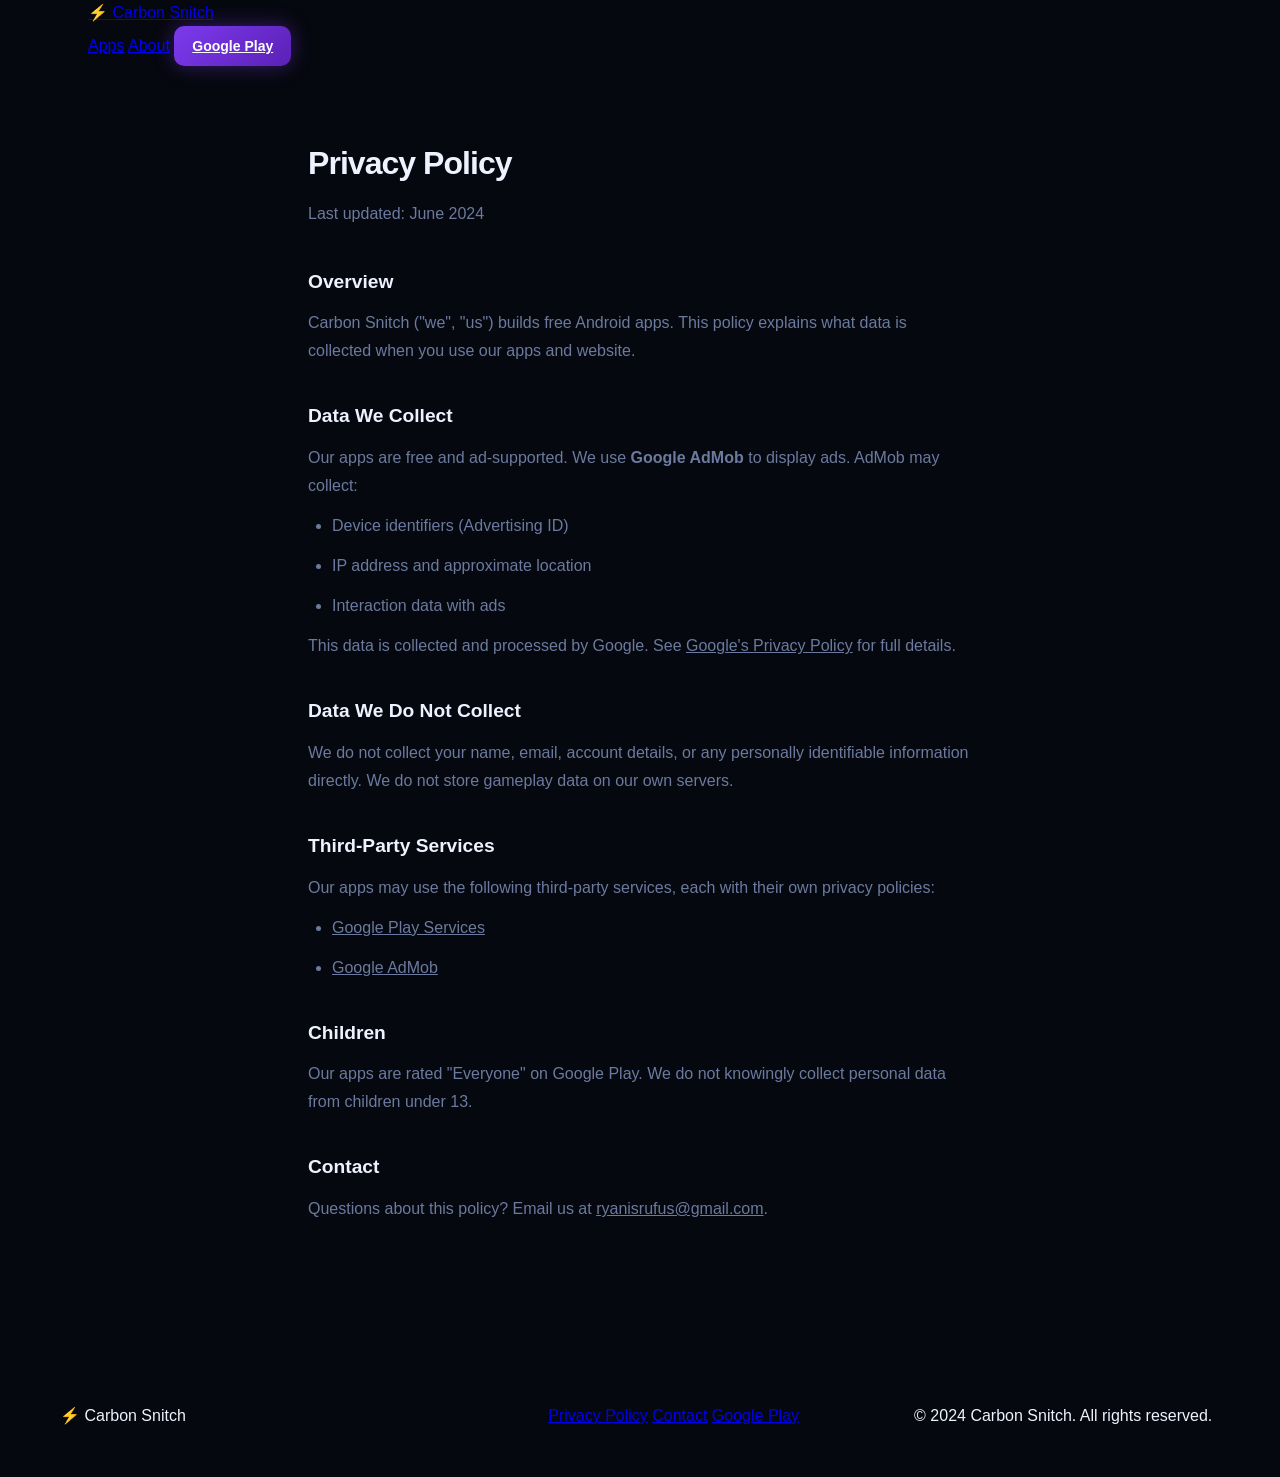
<file: privacy.html>
<!DOCTYPE html>
<html lang="en">
<head>
  <meta charset="UTF-8" />
  <meta name="viewport" content="width=device-width, initial-scale=1.0" />
  <title>Privacy Policy — Carbon Snitch</title>
  <link rel="stylesheet" href="style.css" />
</head>
<body>

  <header>
    <div class="container">
      <a href="index.html" class="logo">
        <span class="logo-icon">⚡</span>
        <span class="logo-text">Carbon Snitch</span>
      </a>
      <nav>
        <a href="index.html#apps">Apps</a>
        <a href="index.html#about">About</a>
        <a href="https://play.google.com/store/apps/dev?id=6135495919326248566" target="_blank" rel="noopener" class="btn-nav">Google Play</a>
      </nav>
    </div>
  </header>

  <section style="padding: 72px 0 96px;">
    <div class="container" style="max-width: 720px;">
      <h1 style="font-size: 2rem; font-weight: 800; margin-bottom: 12px; letter-spacing: -.03em;">Privacy Policy</h1>
      <p style="color: var(--muted); margin-bottom: 40px;">Last updated: June 2024</p>

      <div class="prose">
        <h2>Overview</h2>
        <p>Carbon Snitch ("we", "us") builds free Android apps. This policy explains what data is collected when you use our apps and website.</p>

        <h2>Data We Collect</h2>
        <p>Our apps are free and ad-supported. We use <strong>Google AdMob</strong> to display ads. AdMob may collect:</p>
        <ul>
          <li>Device identifiers (Advertising ID)</li>
          <li>IP address and approximate location</li>
          <li>Interaction data with ads</li>
        </ul>
        <p>This data is collected and processed by Google. See <a href="https://policies.google.com/privacy" target="_blank" rel="noopener">Google's Privacy Policy</a> for full details.</p>

        <h2>Data We Do Not Collect</h2>
        <p>We do not collect your name, email, account details, or any personally identifiable information directly. We do not store gameplay data on our own servers.</p>

        <h2>Third-Party Services</h2>
        <p>Our apps may use the following third-party services, each with their own privacy policies:</p>
        <ul>
          <li><a href="https://policies.google.com/privacy" target="_blank" rel="noopener">Google Play Services</a></li>
          <li><a href="https://support.google.com/admob/answer/6128543" target="_blank" rel="noopener">Google AdMob</a></li>
        </ul>

        <h2>Children</h2>
        <p>Our apps are rated "Everyone" on Google Play. We do not knowingly collect personal data from children under 13.</p>

        <h2>Contact</h2>
        <p>Questions about this policy? Email us at <a href="mailto:ryanisrufus@gmail.com">ryanisrufus@gmail.com</a>.</p>
      </div>
    </div>
  </section>

  <footer>
    <div class="container footer-inner">
      <span class="logo-text">⚡ Carbon Snitch</span>
      <nav class="footer-nav">
        <a href="privacy.html">Privacy Policy</a>
        <a href="mailto:ryanisrufus@gmail.com">Contact</a>
        <a href="https://play.google.com/store/apps/dev?id=6135495919326248566" target="_blank" rel="noopener">Google Play</a>
      </nav>
      <p class="footer-copy">&copy; 2024 Carbon Snitch. All rights reserved.</p>
    </div>
  </footer>

</body>
</html>

<style>
  .prose h2 {
    font-size: 1.2rem;
    font-weight: 700;
    margin: 36px 0 12px;
    color: var(--text);
  }
  .prose p, .prose li {
    color: var(--muted);
    line-height: 1.75;
    margin-bottom: 12px;
  }
  .prose ul {
    padding-left: 24px;
    margin-bottom: 12px;
  }
  .prose a {
    color: var(--accent2);
    text-decoration: underline;
  }
</style>
</file>
<file: style.css>
/* ══════════════════════════════════════════
   Carbon Snitch — Premium Site Styles
   ══════════════════════════════════════════ */

*, *::before, *::after { box-sizing: border-box; margin: 0; padding: 0; }

:root {
  --bg:           #06080f;
  --bg2:          #090c16;
  --surface:      rgba(255,255,255,0.04);
  --surface-mid:  rgba(255,255,255,0.07);
  --surface-high: rgba(255,255,255,0.10);
  --border:       rgba(255,255,255,0.08);
  --border-bright:rgba(255,255,255,0.18);
  --purple:       #7c3aed;
  --purple-light: #a855f7;
  --cyan:         #06b6d4;
  --gold:         #f59e0b;
  --text:         #eef2ff;
  --muted:        #6b7a9e;
  --radius-sm:    10px;
  --radius:       18px;
  --radius-lg:    28px;
  --shadow:       0 8px 40px rgba(0,0,0,0.6);
  --glow-purple:  0 0 60px rgba(124,58,237,0.3);
  --glow-cyan:    0 0 60px rgba(6,182,212,0.3);
}

html { scroll-behavior: smooth; }

body {
  font-family: 'Space Grotesk', -apple-system, BlinkMacSystemFont, 'Segoe UI', sans-serif;
  background: var(--bg);
  color: var(--text);
  line-height: 1.6;
  font-size: 16px;
  overflow-x: hidden;
}

.container {
  max-width: 1160px;
  margin: 0 auto;
  padding: 0 28px;
}

/* ── Gradient text ── */
.gradient-text {
  background: linear-gradient(90deg, var(--purple-light), var(--cyan));
  -webkit-background-clip: text;
  -webkit-text-fill-color: transparent;
  background-clip: text;
}

/* ── Eyebrow labels ── */
.eyebrow {
  display: inline-flex;
  align-items: center;
  gap: 8px;
  font-size: .78rem;
  font-weight: 700;
  letter-spacing: .12em;
  text-transform: uppercase;
  color: var(--cyan);
}
.eyebrow::before {
  content: '';
  display: block;
  width: 20px;
  height: 2px;
  background: var(--cyan);
  border-radius: 2px;
}
.eyebrow-wrap { margin-bottom: 20px; }

/* ── Scroll reveal ── */
/* Only animate when JS has confirmed it's running (js-ready on <html>) */
.js-ready .reveal {
  opacity: 0;
  transform: translateY(32px);
  transition: opacity .65s cubic-bezier(.22,1,.36,1), transform .65s cubic-bezier(.22,1,.36,1);
}
.js-ready .reveal.visible {
  opacity: 1;
  transform: none;
}
.js-ready .reveal:nth-child(2) { transition-delay: .1s; }
.js-ready .reveal:nth-child(3) { transition-delay: .2s; }
.js-ready .reveal:nth-child(4) { transition-delay: .3s; }

/* ══════════════════════════════════════════
   HEADER
   ══════════════════════════════════════════ */
#site-header {
  position: fixed;
  top: 0; left: 0; right: 0;
  z-index: 200;
  background: rgba(6,8,15,0.7);
  backdrop-filter: blur(20px);
  -webkit-backdrop-filter: blur(20px);
  border-bottom: 1px solid var(--border);
  transition: background .3s;
}
#site-header.scrolled {
  background: rgba(6,8,15,0.95);
}

.header-inner {
  display: flex;
  align-items: center;
  justify-content: space-between;
  height: 68px;
}

.logo-link { display: flex; align-items: center; text-decoration: none; }
.header-logo {
  height: 54px;
  width: auto;
  filter: drop-shadow(0 0 12px rgba(124,58,237,0.5));
  transition: filter .3s;
}
.logo-link:hover .header-logo {
  filter: drop-shadow(0 0 20px rgba(168,85,247,0.7));
}

.header-nav {
  display: flex;
  align-items: center;
  gap: 8px;
}
.header-nav a {
  color: var(--muted);
  text-decoration: none;
  font-size: .9rem;
  font-weight: 500;
  padding: 8px 14px;
  border-radius: var(--radius-sm);
  transition: color .2s, background .2s;
}
.header-nav a:hover { color: var(--text); background: var(--surface); }

.btn-nav {
  display: inline-flex !important;
  align-items: center;
  gap: 7px;
  background: linear-gradient(135deg, var(--purple), #5b21b6) !important;
  color: #fff !important;
  padding: 9px 18px !important;
  border-radius: var(--radius-sm) !important;
  font-weight: 600 !important;
  font-size: .875rem !important;
  transition: opacity .2s, transform .15s !important;
  box-shadow: 0 0 20px rgba(124,58,237,0.4);
}
.btn-nav:hover { opacity: .9 !important; transform: translateY(-1px); }

.menu-toggle {
  display: none;
  flex-direction: column;
  gap: 5px;
  background: none;
  border: none;
  cursor: pointer;
  padding: 8px;
}
.menu-toggle span {
  display: block;
  width: 22px;
  height: 2px;
  background: var(--text);
  border-radius: 2px;
  transition: transform .3s, opacity .3s;
}

/* ══════════════════════════════════════════
   HERO
   ══════════════════════════════════════════ */
.hero {
  position: relative;
  min-height: 100vh;
  display: flex;
  align-items: center;
  padding: 120px 0 80px;
  overflow: hidden;
}

.hero-bg-wrap {
  position: absolute;
  inset: 0;
  z-index: 0;
}
.hero-bg-img {
  width: 100%; height: 100%;
  object-fit: cover;
  object-position: center;
  filter: saturate(1.3) brightness(0.52);
}
.hero-bg-overlay {
  position: absolute;
  inset: 0;
  background:
    radial-gradient(ellipse 70% 80% at 50% 100%, var(--bg) 0%, transparent 60%),
    radial-gradient(ellipse 100% 40% at 50% 0%, rgba(6,8,15,.6) 0%, transparent 70%),
    linear-gradient(to bottom, rgba(6,8,15,0.3), rgba(6,8,15,0.85));
}

/* Glowing orbs */
.hero-orbs { position: absolute; inset: 0; z-index: 1; pointer-events: none; }
.orb {
  position: absolute;
  border-radius: 50%;
  filter: blur(80px);
  animation: orb-float 8s ease-in-out infinite;
}
.orb-purple {
  width: 500px; height: 500px;
  background: rgba(124,58,237,0.18);
  top: -100px; left: -100px;
  animation-delay: 0s;
}
.orb-cyan {
  width: 400px; height: 400px;
  background: rgba(6,182,212,0.14);
  top: 10%; right: -80px;
  animation-delay: -3s;
}
.orb-gold {
  width: 300px; height: 300px;
  background: rgba(245,158,11,0.1);
  bottom: 10%; left: 30%;
  animation-delay: -5s;
}
@keyframes orb-float {
  0%, 100% { transform: translateY(0) scale(1); }
  50%       { transform: translateY(-30px) scale(1.05); }
}

.hero-content {
  position: relative;
  z-index: 2;
  max-width: 760px;
}

.hero-eyebrow {
  display: inline-flex;
  align-items: center;
  gap: 10px;
  font-size: .8rem;
  font-weight: 600;
  letter-spacing: .12em;
  text-transform: uppercase;
  color: var(--cyan);
  margin-bottom: 24px;
  padding: 6px 16px;
  background: rgba(6,182,212,0.1);
  border: 1px solid rgba(6,182,212,0.25);
  border-radius: 99px;
}

.hero h1 {
  font-size: clamp(2.4rem, 4.5vw, 4rem);
  font-weight: 800;
  letter-spacing: -.04em;
  line-height: 1.08;
  margin-bottom: 24px;
}

.hero-sub {
  font-size: clamp(1rem, 1.5vw, 1.2rem);
  color: var(--muted);
  max-width: 560px;
  margin-bottom: 40px;
  line-height: 1.7;
}

.hero-ctas {
  display: flex;
  flex-wrap: wrap;
  gap: 14px;
  margin-bottom: 56px;
}

.btn-primary {
  display: inline-flex;
  align-items: center;
  gap: 8px;
  background: linear-gradient(135deg, var(--purple), #5b21b6);
  color: #fff;
  text-decoration: none;
  padding: 14px 30px;
  border-radius: var(--radius-sm);
  font-weight: 700;
  font-size: 1rem;
  box-shadow: 0 0 30px rgba(124,58,237,0.45), 0 4px 16px rgba(0,0,0,0.4);
  transition: opacity .2s, transform .15s, box-shadow .2s;
}
.btn-primary:hover {
  opacity: .92;
  transform: translateY(-2px);
  box-shadow: 0 0 50px rgba(124,58,237,0.6), 0 8px 24px rgba(0,0,0,0.5);
}
.btn-primary.btn-large { padding: 16px 36px; font-size: 1.05rem; }

.btn-ghost {
  display: inline-flex;
  align-items: center;
  gap: 6px;
  color: var(--text);
  text-decoration: none;
  padding: 14px 26px;
  border-radius: var(--radius-sm);
  font-weight: 600;
  font-size: .95rem;
  border: 1px solid var(--border-bright);
  background: rgba(255,255,255,0.04);
  backdrop-filter: blur(8px);
  transition: background .2s, border-color .2s, transform .15s;
}
.btn-ghost:hover {
  background: rgba(255,255,255,0.08);
  border-color: rgba(255,255,255,0.3);
  transform: translateY(-2px);
}

.hero-stats {
  display: flex;
  align-items: center;
  gap: 32px;
  flex-wrap: wrap;
}
.hero-stat { display: flex; flex-direction: column; gap: 2px; }
.hs-num {
  font-size: 1.6rem;
  font-weight: 800;
  color: var(--text);
  line-height: 1;
}
.hs-label {
  font-size: .75rem;
  font-weight: 500;
  color: var(--muted);
  letter-spacing: .04em;
  text-transform: uppercase;
}
.hs-div {
  width: 1px;
  height: 40px;
  background: var(--border-bright);
}

/* Scroll hint */
.scroll-hint {
  position: absolute;
  bottom: 36px;
  left: 50%;
  transform: translateX(-50%);
  z-index: 2;
  display: flex;
  flex-direction: column;
  align-items: center;
  gap: 8px;
  color: var(--muted);
  font-size: .72rem;
  letter-spacing: .1em;
  text-transform: uppercase;
}
.scroll-line {
  width: 1px;
  height: 48px;
  background: linear-gradient(to bottom, var(--purple), transparent);
  animation: scroll-pulse 2s ease-in-out infinite;
}
@keyframes scroll-pulse {
  0%, 100% { opacity: .3; transform: scaleY(1); }
  50%       { opacity: 1;  transform: scaleY(.7); }
}

/* ══════════════════════════════════════════
   FEATURED — APP DEVELOPER TYCOON
   ══════════════════════════════════════════ */
.featured {
  padding: 120px 0;
  background: var(--bg2);
  position: relative;
  overflow: hidden;
}
.featured::before {
  content: '';
  position: absolute;
  top: -200px; right: -200px;
  width: 600px; height: 600px;
  background: radial-gradient(circle, rgba(124,58,237,0.1) 0%, transparent 70%);
  pointer-events: none;
}

.featured-grid {
  display: grid;
  grid-template-columns: 1fr 1fr;
  gap: 80px;
  align-items: center;
  margin-top: 48px;
}

.genre-tags {
  display: flex;
  gap: 8px;
  flex-wrap: wrap;
  margin-bottom: 20px;
}
.genre-tag {
  font-size: .72rem;
  font-weight: 700;
  letter-spacing: .1em;
  text-transform: uppercase;
  color: var(--purple-light);
  background: rgba(168,85,247,0.12);
  border: 1px solid rgba(168,85,247,0.25);
  padding: 4px 12px;
  border-radius: 99px;
}

.steam-flag {
  display: inline-block;
  font-size: .8rem;
  font-weight: 700;
  letter-spacing: .04em;
  color: var(--cyan);
  background: rgba(56,189,248,0.1);
  border: 1px solid rgba(56,189,248,0.3);
  padding: 6px 14px;
  border-radius: 99px;
  margin-bottom: 16px;
}

.featured-title {
  font-size: clamp(2.2rem, 4vw, 3.2rem);
  font-weight: 800;
  letter-spacing: -.04em;
  line-height: 1.1;
  margin-bottom: 20px;
}

.featured-cta {
  display: flex;
  gap: 14px;
  flex-wrap: wrap;
}
.btn-ghost.btn-large { padding: 16px 36px; font-size: 1.05rem; }

.featured-desc {
  color: var(--muted);
  font-size: 1rem;
  line-height: 1.75;
  margin-bottom: 28px;
}

.feat-list {
  list-style: none;
  display: flex;
  flex-direction: column;
  gap: 12px;
  margin-bottom: 36px;
}
.feat-list li {
  display: flex;
  align-items: flex-start;
  gap: 12px;
  font-size: .95rem;
  color: var(--muted);
  line-height: 1.5;
}
.feat-icon {
  font-size: 1.1rem;
  flex-shrink: 0;
  margin-top: 1px;
}

/* Phone frame + video */
.featured-media {
  display: flex;
  flex-direction: column;
  align-items: center;
  gap: 24px;
}

.phone-frame {
  position: relative;
  width: 100%;
  max-width: 300px;
  aspect-ratio: 9/19;
  background: #000;
  border-radius: 36px;
  overflow: hidden;
  border: 2px solid var(--border-bright);
  box-shadow:
    0 0 0 1px rgba(255,255,255,0.04),
    0 40px 80px rgba(0,0,0,0.7),
    0 0 60px rgba(124,58,237,0.3);
  transition: box-shadow .4s;
}
.phone-frame:hover {
  box-shadow:
    0 0 0 1px rgba(255,255,255,0.08),
    0 40px 80px rgba(0,0,0,0.7),
    0 0 80px rgba(168,85,247,0.45);
}
.phone-frame::before {
  content: '';
  position: absolute;
  top: 14px;
  left: 50%;
  transform: translateX(-50%);
  width: 80px; height: 5px;
  background: rgba(255,255,255,0.15);
  border-radius: 99px;
  z-index: 2;
}
.phone-frame video {
  position: absolute;
  inset: 0;
  width: 100%;
  height: 100%;
  object-fit: cover;
}

.video-switcher {
  display: flex;
  gap: 8px;
  flex-wrap: wrap;
  justify-content: center;
}
.vsw-btn {
  display: inline-flex;
  align-items: center;
  gap: 8px;
  background: var(--surface);
  border: 1px solid var(--border);
  color: var(--muted);
  font-family: inherit;
  font-size: .82rem;
  font-weight: 600;
  padding: 8px 16px;
  border-radius: 99px;
  cursor: pointer;
  transition: all .2s;
}
.vsw-btn:hover {
  border-color: var(--border-bright);
  color: var(--text);
}
.vsw-btn.active {
  background: rgba(124,58,237,0.15);
  border-color: rgba(124,58,237,0.5);
  color: var(--purple-light);
}
.vsw-dot {
  width: 7px; height: 7px;
  border-radius: 50%;
  background: currentColor;
  opacity: .6;
}
.vsw-btn.active .vsw-dot {
  opacity: 1;
  box-shadow: 0 0 6px currentColor;
}

.screenshot-strip {
  display: flex;
  gap: 12px;
  margin-top: 24px;
  overflow-x: auto;
  padding-bottom: 4px;
  scrollbar-width: none;
}
.screenshot-strip::-webkit-scrollbar { display: none; }
.screenshot-strip img {
  height: 200px;
  width: auto;
  border-radius: 12px;
  border: 1px solid var(--border);
  flex-shrink: 0;
  object-fit: cover;
  transition: transform .2s;
}
.screenshot-strip img:hover { transform: scale(1.03); }

/* ── Lightbox ── */
.lightbox {
  position: fixed;
  inset: 0;
  z-index: 1000;
  display: none;
  align-items: center;
  justify-content: center;
  padding: 40px;
  background: rgba(8,6,20,0.92);
  backdrop-filter: blur(8px);
  cursor: zoom-out;
}
.lightbox.open { display: flex; animation: lb-fade .2s ease; }
@keyframes lb-fade { from { opacity: 0; } to { opacity: 1; } }
.lightbox-img {
  max-width: min(420px, 90vw);
  max-height: 90vh;
  border-radius: 20px;
  border: 1px solid var(--border-bright);
  box-shadow: 0 30px 90px rgba(0,0,0,0.7);
}
.lightbox-close {
  position: absolute;
  top: 24px;
  right: 28px;
  width: 44px;
  height: 44px;
  border-radius: 50%;
  border: 1px solid var(--border);
  background: var(--surface);
  color: #fff;
  font-size: 1.8rem;
  line-height: 1;
  cursor: pointer;
  transition: background .2s;
}
.lightbox-close:hover { background: var(--surface-mid); }

/* ══════════════════════════════════════════
   TRIVIA SECTION
   ══════════════════════════════════════════ */
.trivia-section {
  padding: 120px 0;
  background: var(--bg);
}

.section-head {
  text-align: center;
  margin-bottom: 64px;
}
.section-head .eyebrow { margin-bottom: 16px; }
.section-head h2 {
  font-size: clamp(2rem, 4vw, 3rem);
  font-weight: 800;
  letter-spacing: -.04em;
  line-height: 1.1;
  margin-bottom: 16px;
}
.section-sub {
  color: var(--muted);
  font-size: 1.05rem;
  max-width: 480px;
  margin: 0 auto;
}

.trivia-grid {
  display: grid;
  grid-template-columns: repeat(3, 1fr);
  gap: 20px;
}

.trivia-card {
  display: flex;
  flex-direction: column;
  gap: 20px;
  padding: 28px;
  background: var(--surface);
  border: 1px solid var(--border);
  border-radius: var(--radius-lg);
  text-decoration: none;
  color: var(--text);
  transition: border-color .25s, transform .25s, background .25s, box-shadow .25s;
  position: relative;
  overflow: hidden;
}
.trivia-card::after {
  content: '';
  position: absolute;
  inset: 0;
  background: linear-gradient(135deg, rgba(255,255,255,0.03) 0%, transparent 60%);
  pointer-events: none;
}
.trivia-card:hover {
  border-color: var(--border-bright);
  transform: translateY(-6px);
  background: var(--surface-mid);
  box-shadow: 0 24px 60px rgba(0,0,0,0.5), 0 0 40px rgba(124,58,237,0.12);
}

.tc-screenshot {
  width: 100%;
  border-radius: 12px;
  overflow: hidden;
  margin-bottom: 14px;
  aspect-ratio: 9/16;
  background: var(--surface);
}
.tc-screenshot img {
  width: 100%;
  height: 100%;
  object-fit: cover;
  object-position: top;
  display: block;
}

.tc-icon-wrap { flex-shrink: 0; }
.tc-icon {
  width: 64px; height: 64px;
  border-radius: 18px;
  display: flex;
  align-items: center;
  justify-content: center;
  font-size: 1.8rem;
  box-shadow: 0 8px 24px rgba(0,0,0,0.4);
}

.tc-body { flex: 1; }
.tc-genre {
  font-size: .72rem;
  font-weight: 700;
  letter-spacing: .1em;
  text-transform: uppercase;
  color: var(--muted);
  margin-bottom: 8px;
}
.tc-body h3 {
  font-size: 1.1rem;
  font-weight: 700;
  letter-spacing: -.02em;
  margin-bottom: 10px;
  line-height: 1.3;
}
.tc-body p {
  color: var(--muted);
  font-size: .88rem;
  line-height: 1.65;
}

.tc-footer {
  display: flex;
  align-items: center;
  justify-content: space-between;
  padding-top: 16px;
  border-top: 1px solid var(--border);
}
.tc-badge {
  font-size: .72rem;
  font-weight: 700;
  letter-spacing: .08em;
  text-transform: uppercase;
  color: #10b981;
  background: rgba(16,185,129,0.12);
  border: 1px solid rgba(16,185,129,0.25);
  padding: 3px 10px;
  border-radius: 99px;
}
.tc-cta {
  font-size: .85rem;
  font-weight: 600;
  color: var(--muted);
  transition: color .2s;
}
.trivia-card:hover .tc-cta { color: var(--cyan); }

/* ══════════════════════════════════════════
   STUDIO SECTION
   ══════════════════════════════════════════ */
.studio-section {
  padding: 120px 0;
  background: var(--bg2);
  position: relative;
  overflow: hidden;
}
.studio-glow {
  position: absolute;
  left: 50%; top: 50%;
  transform: translate(-50%, -50%);
  width: 800px; height: 400px;
  background: radial-gradient(ellipse, rgba(124,58,237,0.08) 0%, transparent 70%);
  pointer-events: none;
}

.studio-inner {
  display: grid;
  grid-template-columns: 1fr 1fr;
  gap: 80px;
  align-items: center;
}

.studio-text .eyebrow { margin-bottom: 16px; }
.studio-text h2 {
  font-size: clamp(2rem, 3.5vw, 2.8rem);
  font-weight: 800;
  letter-spacing: -.04em;
  line-height: 1.15;
  margin-bottom: 20px;
}
.studio-text p {
  color: var(--muted);
  line-height: 1.75;
  margin-bottom: 16px;
  font-size: .97rem;
}

.btn-outline {
  display: inline-flex;
  align-items: center;
  gap: 8px;
  color: var(--text);
  text-decoration: none;
  padding: 12px 28px;
  border-radius: var(--radius-sm);
  font-weight: 600;
  font-size: .95rem;
  border: 1px solid var(--border-bright);
  margin-top: 12px;
  transition: background .2s, border-color .2s, transform .15s;
}
.btn-outline:hover {
  background: var(--surface);
  border-color: var(--purple);
  transform: translateY(-1px);
}

.studio-stats {
  display: grid;
  grid-template-columns: 1fr 1fr;
  gap: 2px;
}
.studio-stat {
  display: flex;
  flex-direction: column;
  gap: 6px;
  padding: 32px 28px;
  background: var(--surface);
  border: 1px solid var(--border);
  transition: background .2s;
}
.studio-stat:first-child { border-radius: var(--radius) 0 0 0; }
.studio-stat:nth-child(2) { border-radius: 0 var(--radius) 0 0; }
.studio-stat:nth-child(3) { border-radius: 0 0 0 var(--radius); }
.studio-stat:last-child  { border-radius: 0 0 var(--radius) 0; }
.studio-stat:hover { background: var(--surface-mid); }

.ss-num {
  font-size: 2.2rem;
  font-weight: 800;
  line-height: 1;
  letter-spacing: -.03em;
}
.ss-label {
  font-size: .78rem;
  font-weight: 600;
  color: var(--muted);
  text-transform: uppercase;
  letter-spacing: .08em;
}

/* ══════════════════════════════════════════
   FOOTER
   ══════════════════════════════════════════ */
.site-footer {
  background: var(--bg);
  border-top: 1px solid var(--border);
}

.footer-inner {
  display: grid;
  grid-template-columns: 1.4fr 1fr 1fr;
  gap: 60px;
  padding: 72px 0 48px;
  align-items: start;
}

.footer-brand { display: flex; flex-direction: column; gap: 14px; }
.footer-logo {
  width: 100px;
  height: 100px;
  object-fit: contain;
  filter: drop-shadow(0 0 10px rgba(124,58,237,0.3));
}
.footer-brand p {
  color: var(--muted);
  font-size: .88rem;
  line-height: 1.65;
  max-width: 280px;
}
.footer-play-badge { display: inline-block; margin-top: 4px; }
.footer-play-badge img { height: 46px; width: auto; opacity: .85; transition: opacity .2s; }
.footer-play-badge:hover img { opacity: 1; }

.footer-links {
  display: contents;
}
.footer-col {
  display: flex;
  flex-direction: column;
  gap: 12px;
}
.footer-col h4 {
  font-size: .78rem;
  font-weight: 700;
  letter-spacing: .1em;
  text-transform: uppercase;
  color: var(--text);
  margin-bottom: 4px;
}
.footer-col a {
  color: var(--muted);
  text-decoration: none;
  font-size: .9rem;
  transition: color .2s;
}
.footer-col a:hover { color: var(--text); }

.footer-bottom {
  border-top: 1px solid var(--border);
}
.footer-bottom-inner {
  display: flex;
  align-items: center;
  justify-content: space-between;
  padding: 20px 0;
}
.footer-bottom p {
  color: var(--muted);
  font-size: .82rem;
}
.footer-tagline {
  color: var(--purple-light) !important;
  opacity: .7;
}

/* ══════════════════════════════════════════
   RESPONSIVE
   ══════════════════════════════════════════ */
@media (max-width: 1024px) {
  .featured-grid { grid-template-columns: 1fr; gap: 60px; }
  .featured-media { align-items: flex-start; flex-direction: row; gap: 32px; }
  .phone-frame { max-width: 220px; }

  .studio-inner { grid-template-columns: 1fr; gap: 60px; }

  .footer-inner { grid-template-columns: 1fr 1fr; }
  .footer-brand { grid-column: 1 / -1; }
}

@media (max-width: 768px) {
  .trivia-grid { grid-template-columns: 1fr; }

  .header-nav { display: none; }
  .header-nav.open {
    display: flex;
    flex-direction: column;
    position: fixed;
    inset: 68px 0 0 0;
    background: rgba(6,8,15,0.97);
    backdrop-filter: blur(20px);
    padding: 32px 28px;
    gap: 8px;
    z-index: 199;
  }
  .header-nav.open a {
    padding: 14px 16px;
    font-size: 1.1rem;
    border-bottom: 1px solid var(--border);
  }
  .menu-toggle { display: flex; }

  .hero h1 { font-size: 2.4rem; }
  .hero-ctas { flex-direction: column; }
  .hero-stats { gap: 20px; }

  .featured-media { flex-direction: column; align-items: center; }

  .studio-stats { grid-template-columns: 1fr 1fr; }

  .footer-inner { grid-template-columns: 1fr; gap: 40px; }
  .footer-brand { grid-column: auto; }
  .footer-links { display: flex; gap: 40px; }

  .footer-bottom-inner { flex-direction: column; gap: 6px; text-align: center; }

  .scroll-hint { display: none; }
}

@media (max-width: 480px) {
  .container { padding: 0 20px; }
  .featured-grid { gap: 40px; }
  .footer-links { flex-direction: column; }
}
</file>
